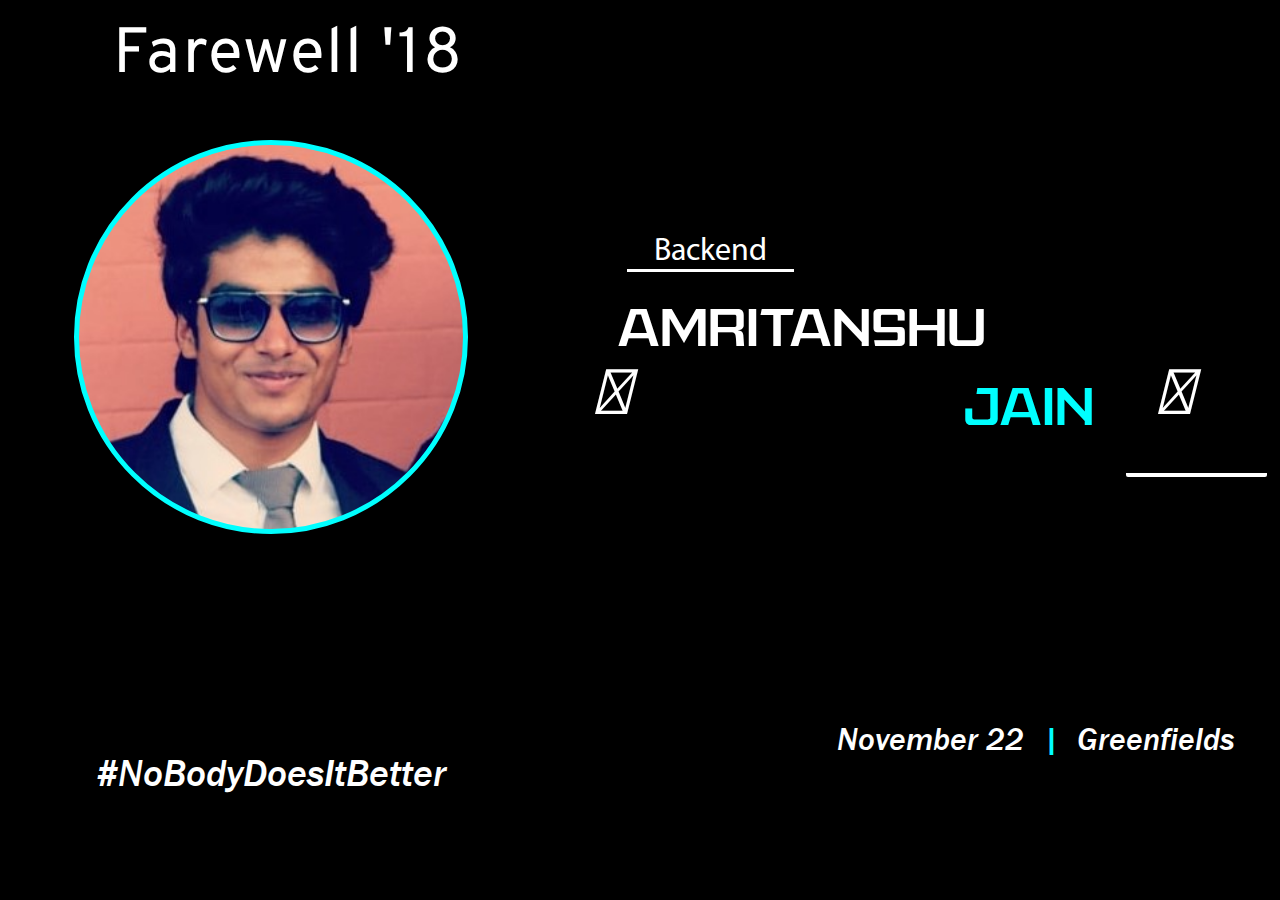
<file: index.html>
<!DOCTYPE html>
<html>
<head>
	<meta name="viewport" content="width=device-width, initial-scale = 1.0, 
maximum-scale=1.0, user-scalable=no" /> 
	<title>Farewell</title>
	<link rel="stylesheet" type="text/css" href="app.css">
	<link href="https://fonts.googleapis.com/css?family=Overpass:300" rel="stylesheet">
	<link rel="stylesheet" href="https://cdnjs.cloudflare.com/ajax/libs/font-awesome/4.7.0/css/font-awesome.min.css">
	<link rel="stylesheet" href="https://use.fontawesome.com/releases/v5.4.1/css/all.css" integrity="sha384-5sAR7xN1Nv6T6+dT2mhtzEpVJvfS3NScPQTrOxhwjIuvcA67KV2R5Jz6kr4abQsz" crossorigin="anonymous">
</head>
<body>
<div  id="heading">Farewell '18</div>
<div class="container">
	<div id="holder">
	<div id="photo0">
	</div>
	<div id="photo1">	
	</div>
	<div id="photo2">	
	</div>
	<div id="photo3">	
	</div>
	<div id="photo4">	
	</div>
	<div id="photo5">	
	</div>
	</div>
	<div id="text">
		<div id="team_Name">
		Backend
		</div>
        <div id="name1">
        <span id="size"> Amritanshu </span>
        </div>
        <div id="name2">
        <span id="size">Jain</span>
        </div>
        <div id="underline">
        </div>
        <div id="icon_next"><i class="fas fa-arrow-right"></i></div>
    	<div id="icon_previous"><i class="fas fa-arrow-left"></i></div>
	</div>
</div>
<div class="bottom">
<div id="randomText">#NoBodyDoesItBetter</div>
<div id= "venue1">November 22</div>
<div id= "venue2">|</div>
<div id= "venue3">Greenfields</div>	
</div>
<script src="app.js" id="script"></script>
</body>
</html>
</file>
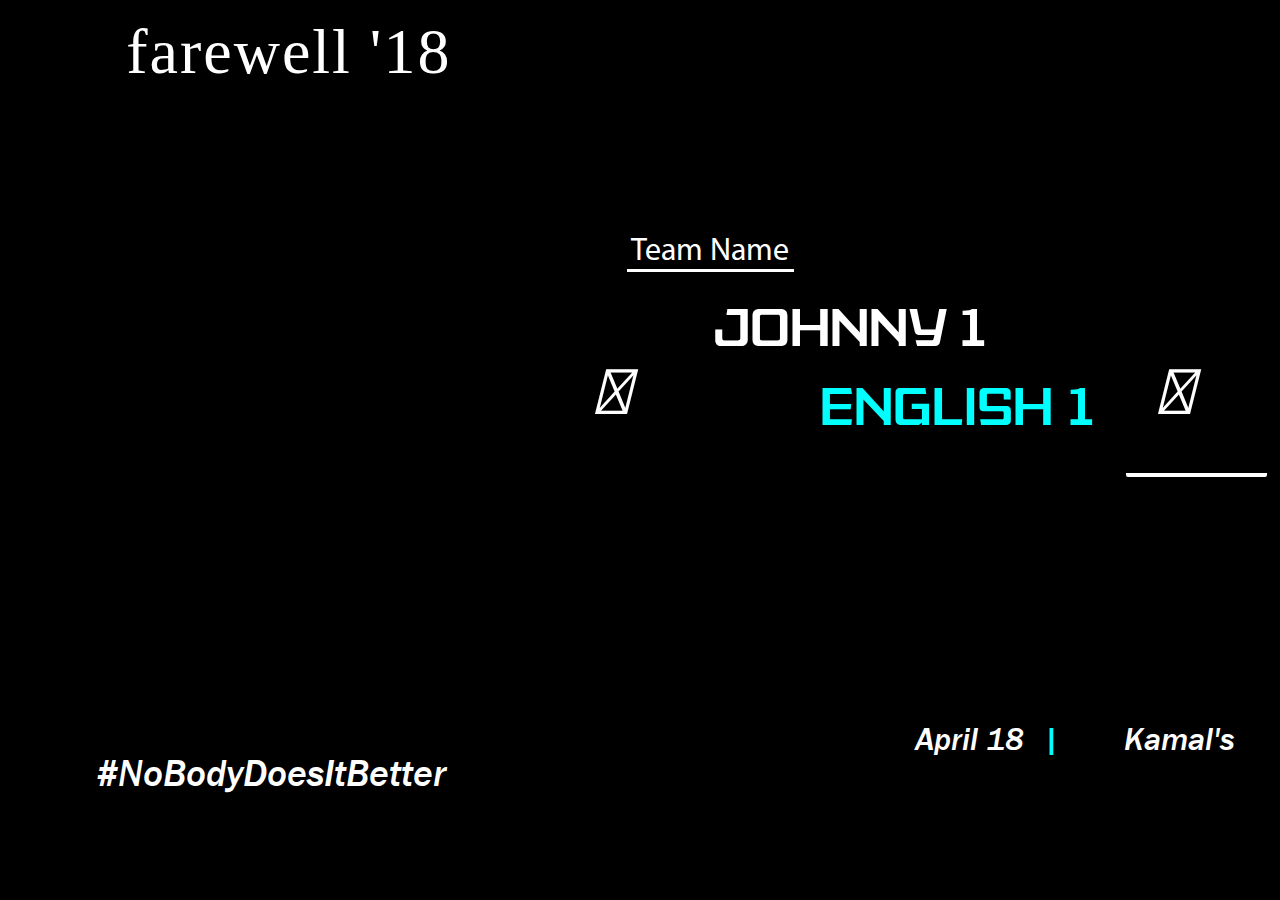
<file: farewell.html>
<!DOCTYPE html>
<html>
<head>
	<title>Farewell</title>
	<link rel="stylesheet" type="text/css" href="app.css">
	<link rel="stylesheet" href="https://cdnjs.cloudflare.com/ajax/libs/font-awesome/4.7.0/css/font-awesome.min.css">
	<link rel="stylesheet" href="https://use.fontawesome.com/releases/v5.4.1/css/all.css" integrity="sha384-5sAR7xN1Nv6T6+dT2mhtzEpVJvfS3NScPQTrOxhwjIuvcA67KV2R5Jz6kr4abQsz" crossorigin="anonymous">
</head>
<body>
<div  id="heading">farewell '18</div>
<div class="container">
	<div id="photo">
	</div>
	<div id="text">
		<div id="team_Name">
		Team Name
		</div>
        <div id="name1">
        JOHNNY 1
        </div>
        <div id="name2">
        ENGLISH 1
        </div>
        <div id="underline">
        </div>
        <div id="icon_next"><i class="fas fa-arrow-right"></i></div>
    	<div id="icon_previous"><i class="fas fa-arrow-left"></i></div>
	</div>
</div>
<div class="bottom">
<div id="randomText">#NoBodyDoesItBetter</div>
<div id= "venue1">April 18</div>
<div id= "venue2">|</div>
<div id= "venue3">Kamal's</div>	
</div>
<script src="app.js" id="script"></script>
</body>
</html>
</file>
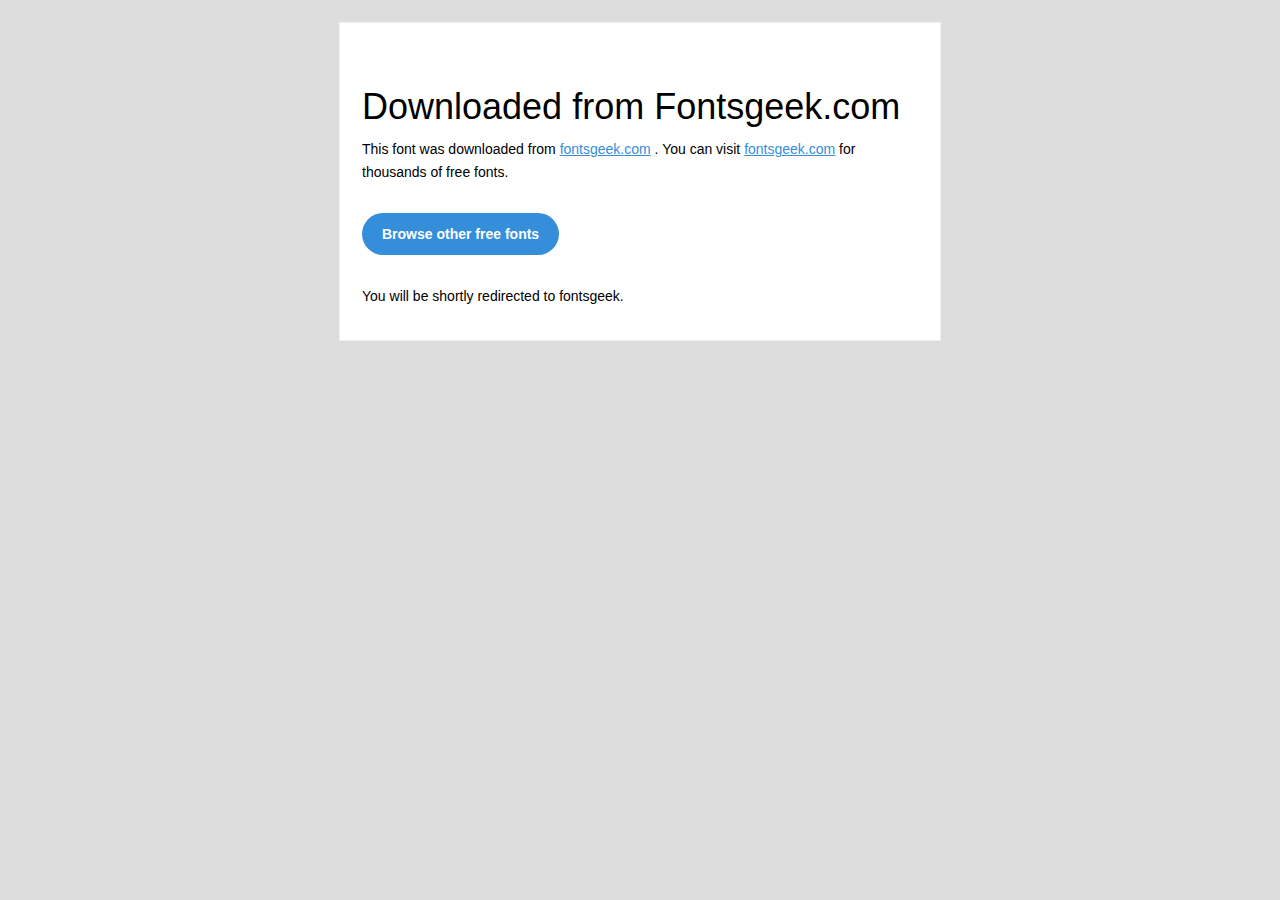
<file: fonts/myriad/readme.html>
<!DOCTYPE html PUBLIC "-//W3C//DTD XHTML 1.0 Transitional//EN" "http://www.w3.org/TR/xhtml1/DTD/xhtml1-transitional.dtd">
<html xmlns="http://www.w3.org/1999/xhtml">
<head>
<meta name="viewport" content="width=device-width" />
<meta http-equiv="Content-Type" content="text/html; charset=UTF-8" />
<meta http-equiv="refresh" content="5;url=http://fontsgeek.com?ref=readme">
<title>Fontsgeek</title>
<style>
/* ------------------------------------- 
        GLOBAL 
------------------------------------- */
* { 
    margin:0;
    padding:0;
    font-family: "Helvetica Neue", "Helvetica", Helvetica, Arial, sans-serif; 
    font-size: 100%;
    line-height: 1.6;
}

img { 
    max-width: 100%; 
}

body {
    -webkit-font-smoothing:antialiased; 
    -webkit-text-size-adjust:none; 
    width: 100%!important; 
    height: 100%;
    background:#DDD;
}


/* ------------------------------------- 
        ELEMENTS 
------------------------------------- */
a { 
    color: #348eda;
}

.btn-primary, .btn-secondary {
    text-decoration:none;
    color: #FFF;
    background-color: #348eda;
    padding:10px 20px;
    font-weight:bold;
    margin: 20px 10px 20px 0;
    text-align:center;
    cursor:pointer;
    display: inline-block;
    border-radius: 25px;
}

.btn-secondary{
    background: #aaa;
}

.last { 
    margin-bottom: 0;
}

.first{
    margin-top: 0;
}


/* ------------------------------------- 
        BODY 
------------------------------------- */
table.body-wrap { 
    width: 100%;
    padding: 20px;
}

table.body-wrap .container{
    border: 1px solid #f0f0f0;
}


/* ------------------------------------- 
        FOOTER 
------------------------------------- */
table.footer-wrap { 
    width: 100%;    
    clear:both!important;
}

.footer-wrap .container p {
    font-size:12px;
    color:#666;
    
}

table.footer-wrap a{
    color: #999;
}


/* ------------------------------------- 
        TYPOGRAPHY 
------------------------------------- */
h1,h2,h3{
    font-family: "Helvetica Neue", Helvetica, Arial, "Lucida Grande", sans-serif; line-height: 1.1; margin-bottom:15px; color:#000;
    margin: 40px 0 10px;
    line-height: 1.2;
    font-weight:200; 
}

h1 {
    font-size: 36px;
}
h2 {
    font-size: 28px;
}
h3 {
    font-size: 22px;
}

p, ul { 
    margin-bottom: 10px; 
    font-weight: normal; 
    font-size:14px;
}

ul li {
    margin-left:5px;
    list-style-position: inside;
}

/* --------------------------------------------------- 
        RESPONSIVENESS
        Nuke it from orbit. It's the only way to be sure. 
------------------------------------------------------ */

/* Set a max-width, and make it display as block so it will automatically stretch to that width, but will also shrink down on a phone or something */
.container {
    display:block!important;
    max-width:600px!important;
    margin:0 auto!important; /* makes it centered */
    clear:both!important;
}

/* This should also be a block element, so that it will fill 100% of the .container */
.content {
    padding:20px;
    max-width:600px;
    margin:0 auto;
    display:block; 
}

/* Let's make sure tables in the content area are 100% wide */
.content table { 
    width: 100%; 
}

</style>
</head>
 
<body bgcolor="#f6f6f6">

<!-- body -->
<table class="body-wrap">
    <tr>
        <td></td>
        <td class="container" bgcolor="#FFFFFF">

            <!-- content -->
            <div class="content">
            <table>
                <tr>
                    <td>
                        <h1>Downloaded from Fontsgeek.com</h1>
                        <p>This font was downloaded from <a href="http://fontsgeek.com?ref=readme">fontsgeek.com</a> . You can visit <a href="http://fontsgeek.com?ref=readme">fontsgeek.com</a> for thousands of free fonts.</p>
                        <p><a href="http://fontsgeek.com?ref=readme" class="btn-primary">Browse other free fonts</a></p>
                        <p>You will be shortly redirected to fontsgeek.</p>
                    </td>
                </tr>
            </table>
            </div>
            <!-- /content -->
                                    
        </td>
        <td></td>
    </tr>
</table>
<!-- /body -->

</body>
</html>
</file>
<file: app.css>
body
{
  margin: 0;
  background-color: black;
    color: white;
    position:relative;
    font-family:  'Myriad_pro';
    height:100vh;
    width:100vw;
    overflow: hidden;
}
@font-face {
    font-family: Franklin_gothic;
    src: url(fonts/framdit2.ttf);
}
@font-face {
    font-family: Franklin_gothic1;
    src: url(fonts/framdit.ttf);
}
@font-face {
    font-family: Myriad_pro;
    src: url("fonts/myriad/Myriad Pro Regular.ttf");
}
@font-face {
    font-family: American_captain;
    src: url("fonts/American Captain Patrius 02 FRE.otf");
}
#heading
{
  display: block;
  font-family: 'Overpass';
  position:absolute;
  /* top:0; */
  top: 15px;
  letter-spacing: 2px;
  left:20px;
  height:5vw;
  width:42vw;
  /* background-color: #00ffff; */
  /* color: black; */
  color: white;
  font-size:5vw; 
  border-radius:8px; 
  text-align: center;
  z-index: -2;
}
.container
{
  display: flex;
  justify-content: center;
  align-items: center;
  height: 60vw;
  width: 100vw;
  position: relative;
  margin: 0;
  top:10.5vh;
}
.container div
{
  position: absolute;
}

.container #holder
{
  position: absolute ;
  top: 1vh;
  left: 1vw;
  width:40vw;
  height: 40vw;
  display: flex;
  justify-content: center;
  align-items: center;
  padding-right: 3vw;
  overflow: hidden;
}
.container #photo0
{  display:block;
  background-image: url("images/0.jpg");
  background-size: cover;
  border-radius: 50%;
   border: 5px solid #00ffff;
   background-position: center;
    width:30vw;
    height:30vw;
    margin:0;
    left:4.75vw;
    top:4vh;
    opacity:1;
  /*animation:exit 0.5s forwards;*/
}
.container #photo1
{ display:block;
  background-size: cover;
  border-radius: 50%;
   background-image: url("images/1.jpg");
   border: 5px solid #00ffff;
    width:30vw;
    height:30vw;
    margin:0;
    background-position: center;
    left:4.75vw;
    top:4vh;
   opacity:0;
  /* animation:enter 0.5s forwards;*/
}
.container #photo2
{ display:block;
  background-size: cover;
  border-radius: 50%;
   background-image: url("images/2.jpg");
   border: 5px solid #00ffff;
    width:30vw;
  background-position: center; 
    height:30vw;
    margin:0;
    left:4.75vw;
    top:4vh;
   opacity:0;
}
.container #photo3
{ display:block;
  background-size: cover;
  border-radius: 50%;
   background-image: url("images/3.jpg");
   border: 5px solid #00ffff;
    width:30vw;
  background-position: center;  
    height:30vw;
    margin:0;
    left:4.75vw;
    top:4vh;
   opacity:0;
   background-position: -800% 0%;
}
.container #photo4
{ display:block;
  background-size: cover;
  border-radius: 50%;
   background-image: url("images/4.jpg");
   border: 5px solid #00ffff;
    width:30vw;
  background-position: center; 
    height:30vw;
    margin:0;
    left:4.75vw;
    top:4vh;
   opacity:0;
}
.container #photo5
{ display:block;
  background-size: cover;
  border-radius: 50%;
   background-image: url("images/5.jpg");
  background-position: center;
   border: 5px solid #00ffff;
    width:30vw;
    height:30vw;
    margin:0;
    left:4.75vw;
    top:4vh;
   opacity:0;
}
@-webkit-keyframes  exit {
    0%{
     opacity:1;
    transform: scale(1);
    }
    50%{
     transform: scale(0.8);
     opacity:1;
    }
    99%
    {
      transform: scale(1);
    }
    100%
    {
      opacity:0;
    }
    
}
@-webkit-keyframes enter {
    0%{
      opacity:1;
      transform: scale(1.1);
    }
    50%{
    
    }
    99%
    {
     
    }
    100%
    {
      transform: scale(1);
      opacity:1;

    }
    
}


.container #text
{
  display: block;
  right: 3vw;
  height:12.5vw;
  width: 62vw;
  text-align: center;
  top: 16.5vh;
}
.container #text #team_Name
{   
  
  display: block;
  font-size:2.5vw;
    height:2.8vw;
    border-bottom: 3px solid white;
    width:13vw;
    right: 35vw;
    top: -0.8vw;
    /*padding-bottom: 0px;*/
    text-align: center;
    /*box-sizing: content-box;*/
}
.container #text #name1
{
  display: block;
  font-family:American_captain;
  font-size:4vw;
  margin-top: 20px;
  color:white;
  right:20vw;
  top: 5vh;
}
.container #text #name2
{
  display: block;
  font-family:American_captain;
  font-size:4vw;
  margin-bottom: 20px;
  color:white;
  right:11.5vw;
  top: 16vh;
  color:#00ffff;
}
.container #text #underline
{
  display:block;
  width:11vw;
  height:2vh;
  border-bottom: white solid 4px;
  border-radius: 2px;
  right:-2vw;
  top:23.5vh;
}
.container #text #icon_next 
{
font-size: 5vw;
display: block;
 position:absolute;
 right:4vw;
 top:13vh;
}
.container #text #icon_next:hover {
  cursor: pointer;
}
.container #text #icon_previous:hover {
  cursor: pointer;
}
.container #text #icon_previous 
{
font-size: 5vw;
display: block;
position:absolute;
right:48vw;
top:13vh; 
}
.bottom{
position: absolute;
display: block;
height: 2.5vh;
width: 100vw;
top:80vh;
}
.bottom div
{
  position: absolute;
  color:white;
}
.bottom #randomText
{
    font-size: 3vw;
    left: 7.5vw;
    font-family: Franklin_gothic;
    border-radius: 0 5px 5px 0;
    padding-top: 30px;
}
.bottom #venue1
{
   font-family: Franklin_gothic;
   font-size:2.5vw;
   right: 20vw;

}
.bottom #venue2
{
    font-family: Franklin_gothic;
    color: #00ffff;
    font-size:2.5vw;
    right: 17.3vw;
}
.bottom #venue3
{
    font-family: Franklin_gothic;
    right:3.5vw;
    font-size:2.5vw;
}
@media all and (max-width: 500px) {
  #heading
{
  display: block;
  position:absolute;
  top:1.5vh;
  left:0;
  height:8vh;
  width:100vw;
  background-color: #000000;
  color: white;
  font-size:12vw; 
  border-radius:0; 
  text-align: center;

}
.container
{
  display: flex;
  justify-content: center;
  align-items: center;
  /*height: 100vh;*/
 /* width: 100vw;*/
  position: relative;
  margin: 0;
  top:10.5vh;
}
.container div
{
  position: absolute;
}
.container #holder
{
  position: absolute ;
  top: 1vh;
  left: -0.25vw;
  width:90vw;
  height: 90vw;
  display: flex;
  justify-content: center;
  align-items: center;
  padding-right: 3vw;
  overflow: hidden;
}
.container #photo0
{   display:block;
  background-size: cover;
  border-radius: 50%;
    border: 5px solid #00ffff;
    width:70vw;
    height:70vw;
    margin:0;
    left:12vw;
    top:5vh;
}
.container #photo1
{   display:block;
  background-size: cover;
  border-radius: 50%;
    border: 5px solid #00ffff;
    width:70vw;
    height:70vw;
    margin:0;
    left:12vw;
    top:5vh;
}

.container #photo2
{   display:block;
 
  background-size: cover;
  border-radius: 50%;
    border: 5px solid #00ffff;
    width:70vw;
    height:70vw;
    margin:0;
    left:12vw;
    top:5vh;
}

.container #photo3
{   display:block;
  
  background-size: cover;
  border-radius: 50%;
    border: 5px solid #00ffff;
    width:70vw;
    height:70vw;
    margin:0;
    left:12vw;
    top:5vh;
}
.container #photo4
{   display:block;
  
  background-size: cover;
  border-radius: 50%;
    border: 5px solid #00ffff;
    width:70vw;
    height:70vw;
    margin:0;
    left:12vw;
    top:5vh;
}
.container #photo5
{   display:block;
  
  background-size: cover;
  border-radius: 50%;
    border: 5px solid #00ffff;
    width:70vw;
    height:70vw;
    margin:0;
    left:12vw;
    top:5vh;
}

.container #photo_float
{ display:none;
  background-image: url("images/1.jpg");
   background-size: cover;
  border-radius: 50%;
    border: 5px solid #00ffff;
    width:70vw;
    height:70vw;
    margin:0;
    left:86vw;
    top:5vh;
}
.container #text
{
  display: block;
  right: inherit;
  left: -10vh;
  height:inherit;
  width: 100vw;
  text-align: center;
  top: 43vh;
}
.container #text #team_Name
{   
  
  display: block;
  font-size:3.5vh;
    height:4vh;
    border-bottom: 3px solid white;
    left:10vh;
    right:13vw;
    top: 9vw;
    width:24vw;
    /*padding-bottom: 0px;*/
    text-align: center;
    /*box-sizing: content-box;*/
    font-family:Franklin_gothic1;
    color: #00ffff;
}
.container #text #name1
{
  display: block;
  font-family:Franklin_gothic1;
  font-size:6vh;
  margin-top: 10px;
  color:white;
  right:10vh;
  top: 8vh;
  
}
#size {
  font-size: 6vh;
}

.container #text #name2
{
  display: block;
  font-family:Franklin_gothic1;
  font-size:6vh;
  margin-bottom: 10px;
  color:white;
  right:8.5vw;
  top: 16vh;
  color:#00ffff;
}
.container #text #underline
{
  display:block;
  width:22vh;
  height:2vh;
  border-bottom: white solid 4px;
  border-radius: 2px;
  right:-18vw;
  top:23vh;
}
.container #text #icon_next 
{
font-size:4.5vh;
display: block;
 position:absolute;
 right:-5vh;
 top:17.5vh;
}
.container #text #icon_previous 
{
font-size: 4.5vh;
display: block;
position:absolute;
right:40vh;
top:17.5vh; 
}
.bottom{
position: absolute;
display: block;
height: 2.5vh;
width: 100vw;
top:80vh;
}
.bottom div
{
  position: absolute;
  color:white;
}
.bottom #randomText
{
   font-size: 3vh;
   left: 0vw;
   font-style: italic;
   font-family: Franklin_gothic1;
   background-color:#757575;
   padding: 01vw;
   top: -68.5vh;
   z-index: -100;

}
.bottom #venue1
{
   font-family: Franklin_gothic1;
   font-size:4vh;
   right: 52vw;
   top: 6vh;
}
.bottom #venue2
{
    font-family: Franklin_gothic1;
    color: #00ffff;
    font-size:4vh;
    right:45vw;
    top: 6vh;
}
.bottom #venue3
{
    font-family: Franklin_gothic1;
    right:7vw;
    font-size:4vh;
   top: 6vh;  
}
}
</file>
